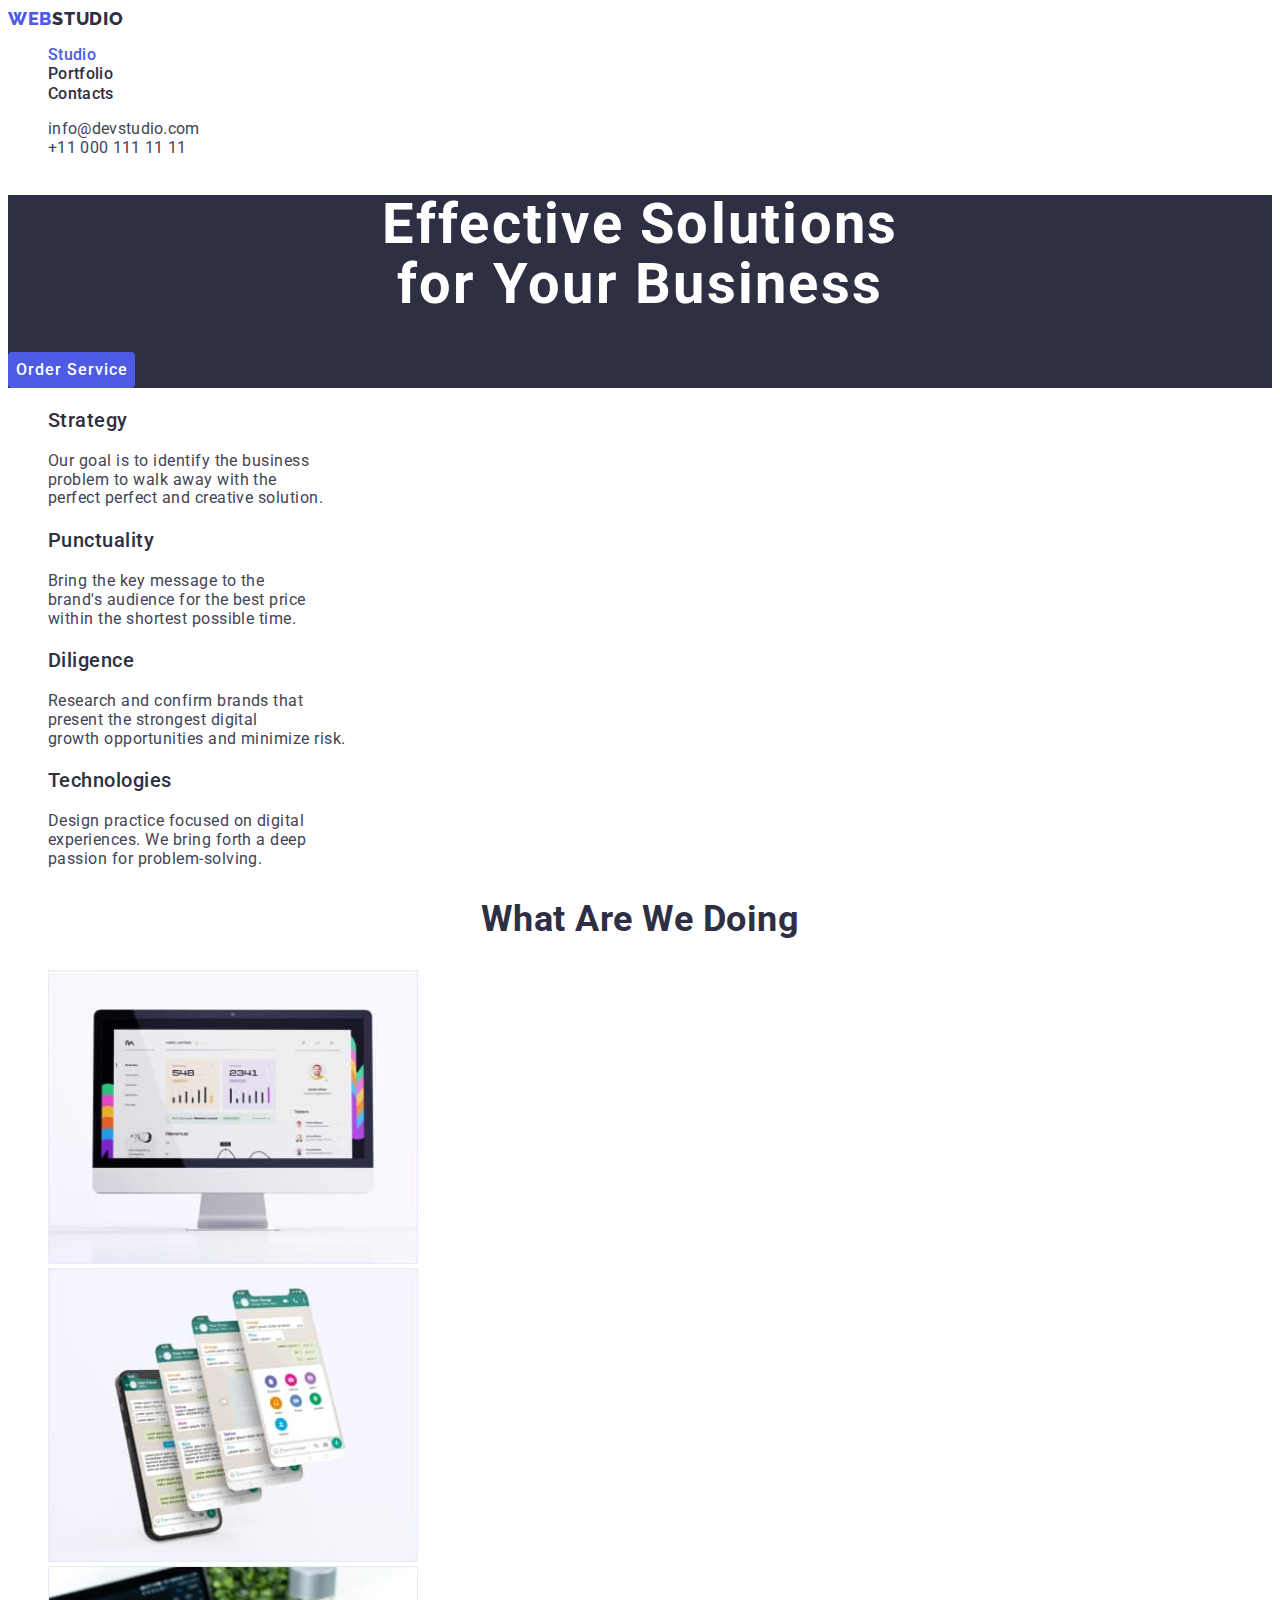
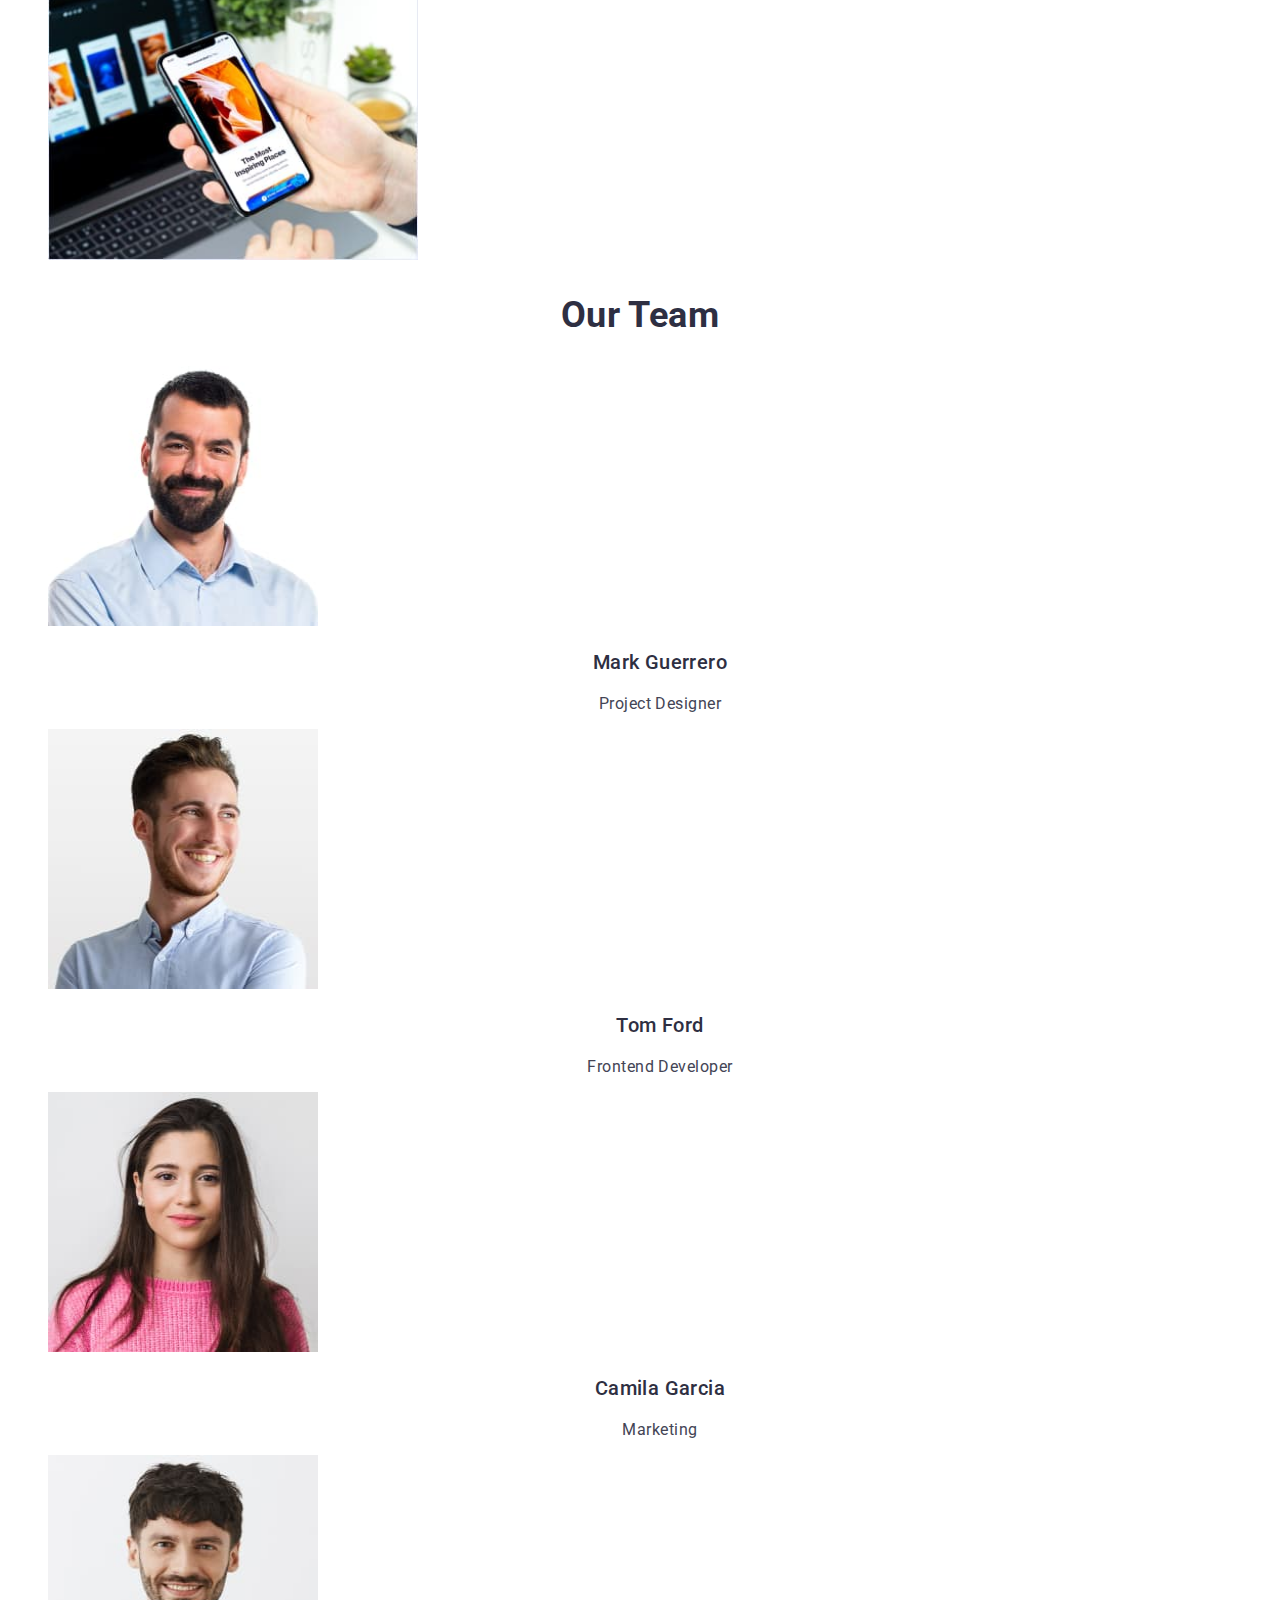
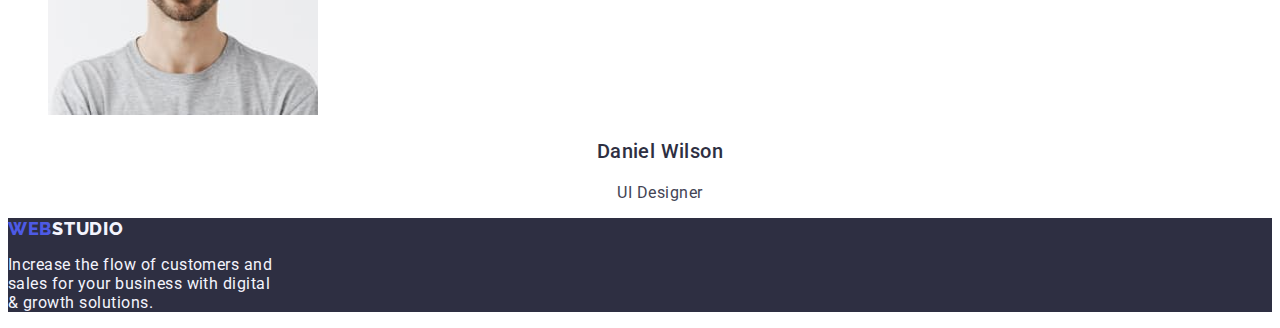
<file: index.html>
<!DOCTYPE html>
<html lang="en">
  <head>
    <meta charset="UTF-8" />
    <meta name="viewport" content="width=device-width, initial-scale=1.0" />
    <title>Studio</title>
    <link rel="stylesheet" href="./css/styles.css" />
    <link
      rel="stylesheet"
      href="https://fonts.googleapis.com/css2?family=Raleway:wght@800&family=Roboto:wght@400;500;700;900&display=swap"
    />
  </head>
  <body>
    <!-- Header section -->
    <header class="page-header">
      <nav>
        <a class="logo-link" href="index.html">
          <span class="logo">WEB</span><span class="studio">STUDIO</span>
        </a>

        <ul class="nav-menu list">
          <li>
            <a class="page current" href="index.html">Studio</a>
          </li>
          <li>
            <a class="page" href="portfolio.html">Portfolio</a>
          </li>
          <li>
            <a class="page" href="">Contacts</a>
          </li>
        </ul>
      </nav>

      <!-- Contact Section-->
      <ul class="contact-menu list">
        <li>
          <a class="item" href="mailto:info@devstudio.com"
            >info@devstudio.com</a
          >
        </li>
        <li>
          <a class="item" href="tel:+110001111111">+11 000 111 11 11</a>
        </li>
      </ul>
    </header>

    <!-- Main section -->
    <main>
      <!-- Section 1 -->
      <section class="hero bg-hero">
        <div>
          <h1 class="hero-title">Effective Solutions <br> for Your Business</h1>
          <button class="button primary" type="button">Order Service</button>
        </div>
      </section>

      <!-- Section 2 -->
      <section class="section">
        <div class="container">
          <ul class="benefits list">
            <li>
              <h3 class="title">Strategy</h3>
              <p class="description">
                Our goal is to identify the business <br>
                problem to walk away with the <br>
                perfect perfect and creative solution.
              </p>
            </li>
            <li>
              <h3 class="title">Punctuality</h3>
              <p class="description">
                Bring the key message to the <br>
                brand's audience for the best price <br>
                within the shortest possible time.
              </p>
            </li>
            <li>
              <h3 class="title">Diligence</h3>
              <p class="description">
                Research and confirm brands that <br>
                present the strongest digital <br>
                growth opportunities and minimize risk.
              </p>
            </li>
            <li>
              <h3 class="title">Technologies</h3>
              <p class="description">
                Design practice focused on digital <br>
                experiences. We bring forth a deep <br>
                passion for problem-solving.
              </p>
            </li>
          </ul>
        </div>
      </section>

      <!-- Section 3 -->
      <section class="section">
        <div class="container">
          <!-- What We Do section -->
          <h2 class="section-title">What Are We Doing</h2>

          <ul class="what-we-do list">
            <li>
              <img
                src="images/img-1.jpg"
                alt="Monitor"
                width="370"
                height="294"
              />
            </li>
            <li>
              <img
                src="images/img-2.jpg"
                alt="Phone"
                width="370"
                height="294"
              />
            </li>
            <li>
              <img
                src="images/img-3.jpg"
                alt="Application"
                width="370"
                height="294"
              />
            </li>
          </ul>
        </div>
      </section>

      <!-- Section 4 -->
      <section class="section">
        <div class="container">
          <!-- Our team section -->
          <h2 class="section-title">Our Team</h2>
          <ul class="team list">
            <li>
              <img
                src="images/mark-guerrero.jpg"
                alt="Project Designer"
                width="270"
                height="260"
              /><br />
              <h3 class="name">Mark Guerrero</h3>
              <p class="position">Project Designer</p>
            </li>
            <li>
              <img
                src="images/tom-ford.jpg"
                alt="Frontend Developer"
                width="270"
                height="260"
              /><br />
              <h3 class="name">Tom Ford</h3>
              <p class="position">Frontend Developer</p>
            </li>
            <li>
              <img
                src="images/camila-garcia.jpg"
                alt="Marketing"
                width="270"
                height="260"
              /><br />
              <h3 class="name">Camila Garcia</h3>
              <p class="position">Marketing</p>
            </li>
            <li>
              <img
                src="images/daniel-wilson.jpg"
                alt="UI Designer"
                width="270"
                height="260"
              /><br />
              <h3 class="name">Daniel Wilson</h3>
              <p class="position">UI Designer</p>
            </li>
          </ul>
        </div>
      </section>
    </main>

    <!-- Footer section -->
    <footer class="page-footer bg-footer">
      <div>
        <a class="logo-link" href="index.html">
          <span class="logo">WEB</span><span class="studio-footer">STUDIO</span>
        </a>
        <p class="footer-description">
          Increase the flow of customers and<br />
          sales for your business with digital<br />
          & growth solutions.
        </p>
      </div>
    </footer>
  </body>
</html>
</file>
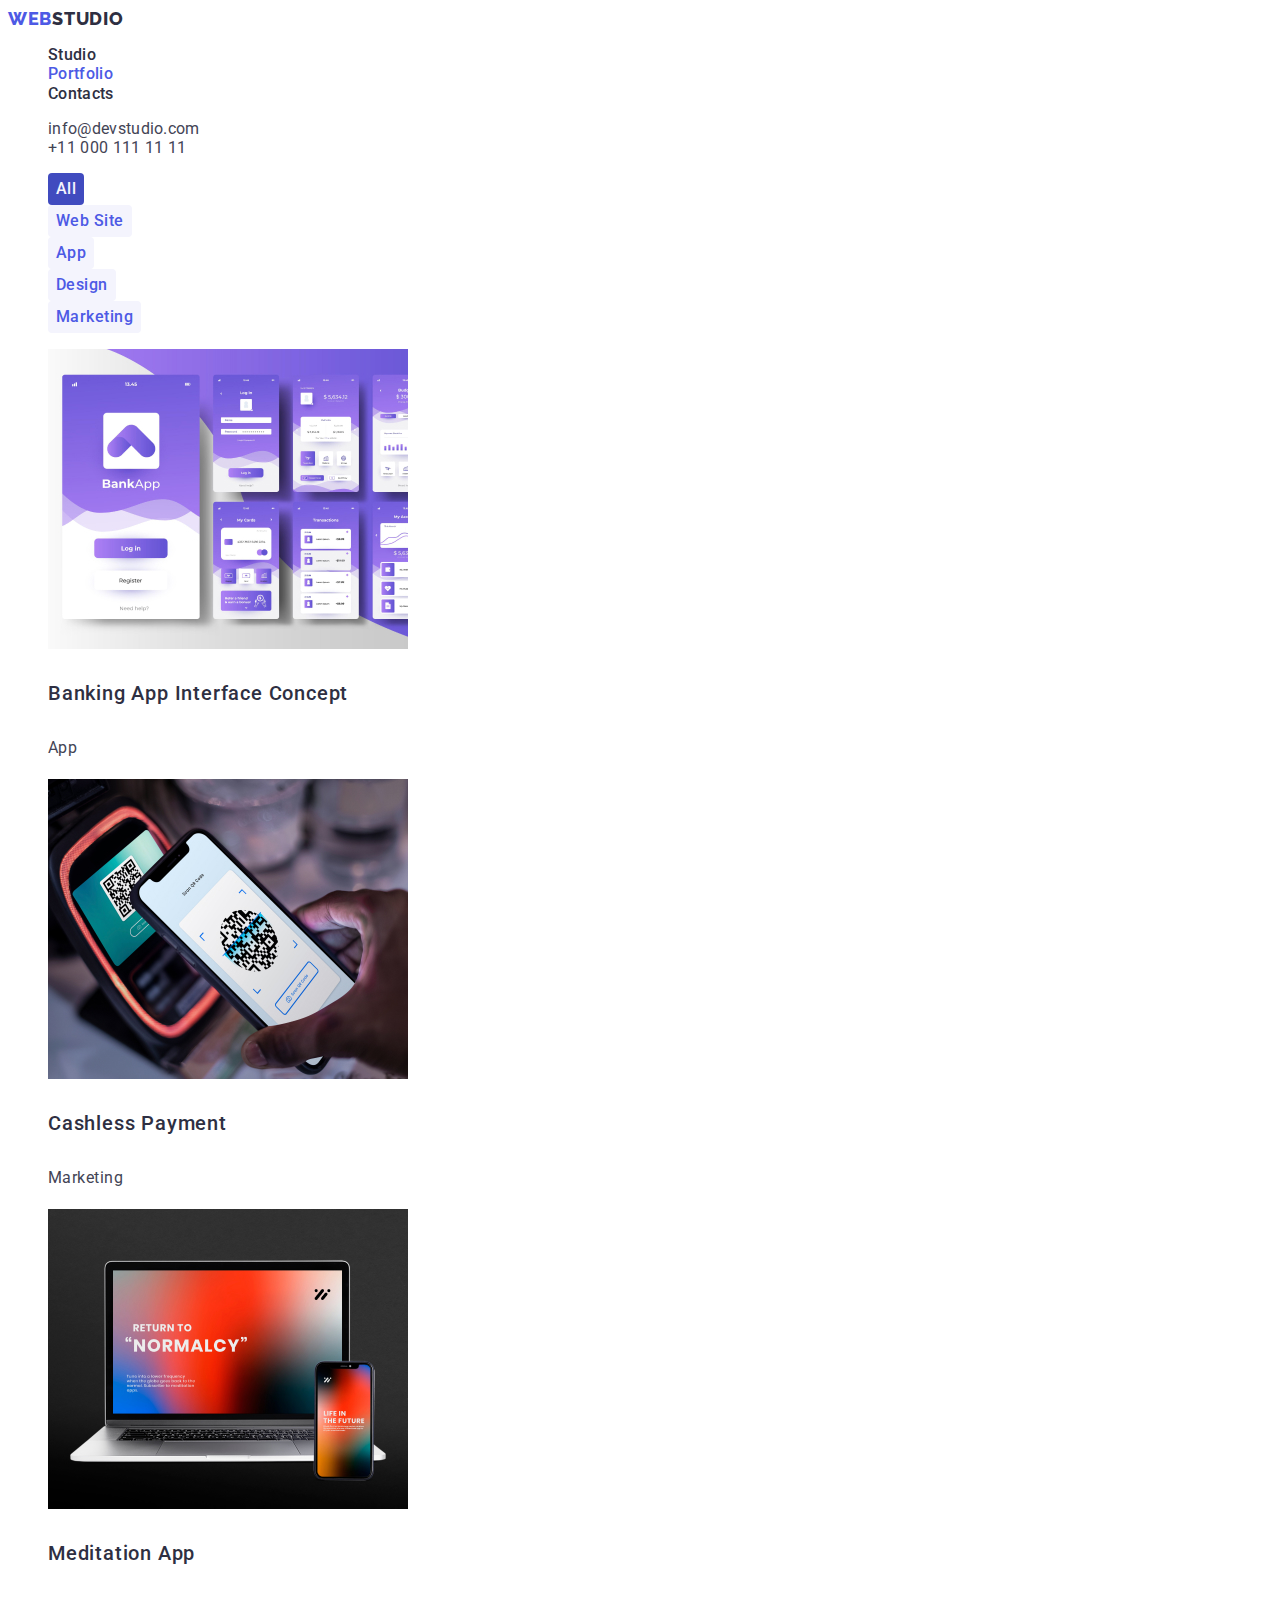
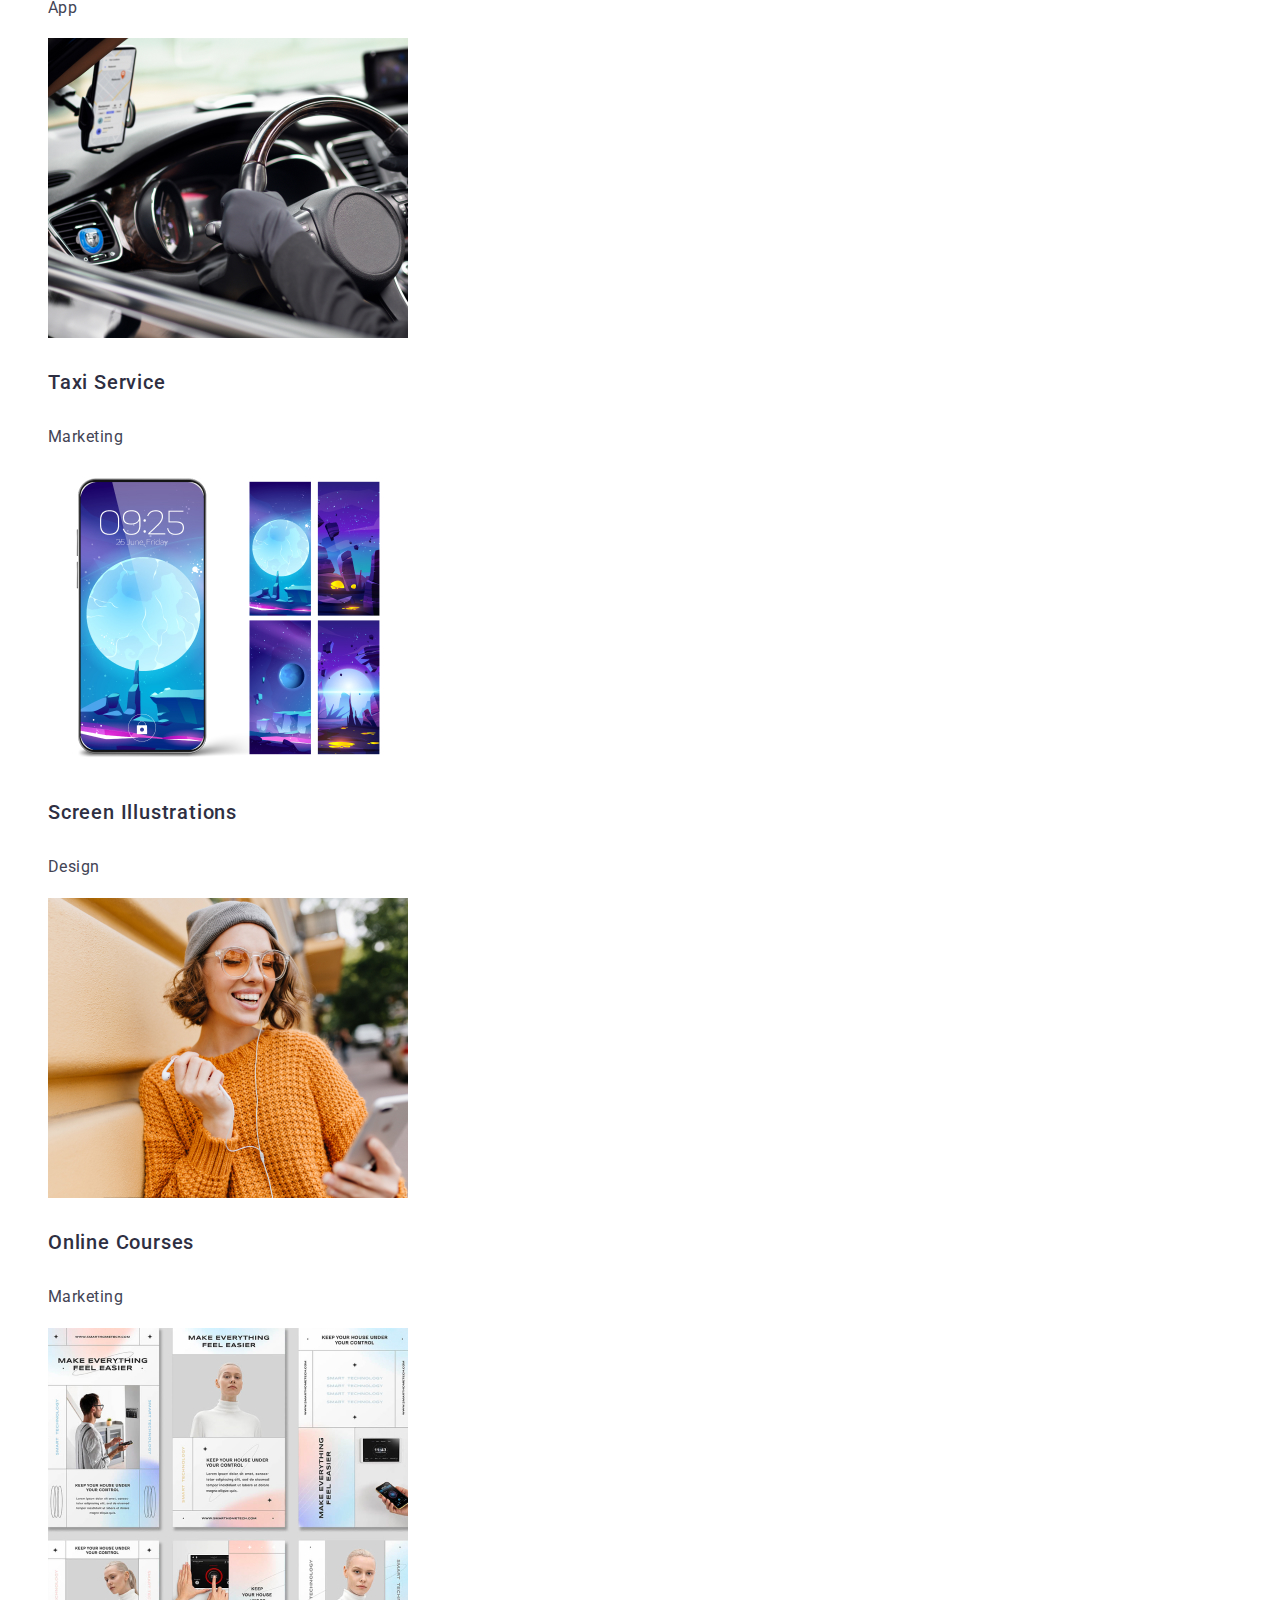
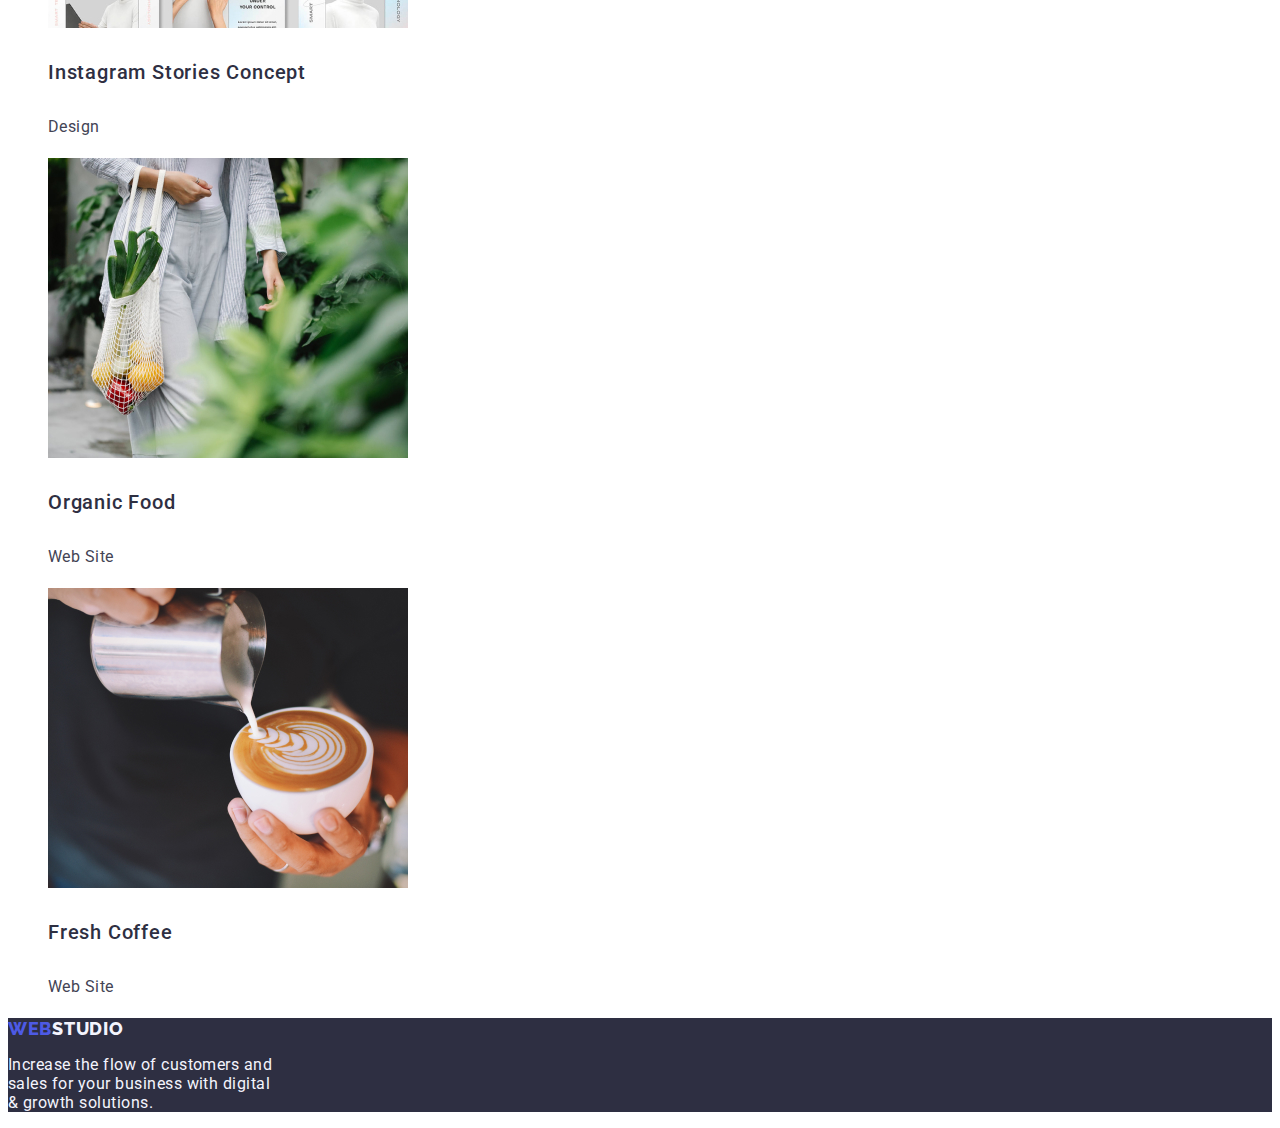
<file: portfolio.html>
<!DOCTYPE html>
<html lang="en">
  <head>
    <meta charset="UTF-8" />
    <meta name="viewport" content="width=device-width, initial-scale=1.0" />
    <title>Portfolio</title>
    <link rel="stylesheet" href="./css/styles.css" />
    <link
      rel="stylesheet"
      href="https://fonts.googleapis.com/css2?family=Raleway:wght@800&family=Roboto:wght@400;500;700;900&display=swap"
    />
  </head>
  <body>
    <!-- Header section -->
    <header class="page-header">
      <nav>
        <a class="logo-link" href="index.html">
          <span class="logo">WEB</span><span class="studio">STUDIO</span>
        </a>

        <ul class="nav-menu list">
          <li>
            <a class="page" href="index.html">Studio</a>
          </li>
          <li>
            <a class="page current" href="portfolio.html">Portfolio</a>
          </li>
          <li>
            <a class="page" href="">Contacts</a>
          </li>
        </ul>
      </nav>

      <!-- Contact Section-->
      <ul class="contact-menu list">
        <li>
          <a class="item" href="mailto:info@devstudio.com"
            >info@devstudio.com</a
          >
        </li>
        <li>
          <a class="item" href="tel:+110001111111">+11 000 111 11 11</a>
        </li>
      </ul>
    </header>
    <!-- Main section -->
    <main>
      <!-- Buttons Section -->
      <section>
        <div class="container">
          <ul class="filters list">
            <li>
              <button class="button filter current" type="button">All</button>
            </li>
            <li>
              <button class="button filter" type="button">Web Site</button>
            </li>
            <li>
              <button class="button filter" type="button">App</button>
            </li>
            <li>
              <button class="button filter" type="button">Design</button>
            </li>
            <li>
              <button class="button filter" type="button">Marketing</button>
            </li>
          </ul>
          <!-- Row Section -->
          <ul class="projects list">
            <li>
              <a href="" class="project">
                <img
                  src="images/row1-card1.jpg"
                  alt="Banking App Interface Concept"
                /><br />
                <h3 class="name">Banking App Interface Concept</h3>
                <p class="type">App</p>
              </a>
            </li>
            <li>
              <a href="" class="project">
                <img src="images/row1-card2.jpg" alt="Cashless Payment" /><br />
                <h3 class="name">Cashless Payment</h3>
                <p class="type">Marketing</p>
              </a>
            </li>
            <li>
              <a href="" class="project">
                <img src="images/row1-card3.jpg" alt="Meditation App" /><br />
                <h3 class="name">Meditation App</h3>
                <p class="type">App</p>
              </a>
            </li>
            <li>
              <a href="" class="project">
                <img
                  src="images/row2-card1.jpg"
                  alt="Banking App Interface Concept"
                /><br />
                <h3 class="name">Taxi Service</h3>
                <p class="type">Marketing</p>
              </a>
            </li>
            <li>
              <a href="" class="project">
                <img src="images/row2-card2.jpg" alt="Cashless Payment" /><br />
                <h3 class="name">Screen Illustrations</h3>
                <p class="type">Design</p>
              </a>
            </li>
            <li>
              <a href="" class="project">
                <img src="images/row2-card3.jpg" alt="Meditation App" /><br />
                <h3 class="name">Online Courses</h3>
                <p class="type">Marketing</p>
              </a>
            </li>
            <li>
              <a href="" class="project">
                <img
                  src="images/row3-card1.jpg"
                  alt="Banking App Interface Concept"
                /><br />
                <h3 class="name">Instagram Stories Concept</h3>
                <p class="type">Design</p>
              </a>
            </li>
            <li>
              <a href="" class="project">
                <img src="images/row3-card2.jpg" alt="Cashless Payment" /><br />
                <h3 class="name">Organic Food</h3>
                <p class="type">Web Site</p>
              </a>
            </li>
            <li>
              <a href="" class="project">
                <img src="images/row3-card3.jpg" alt="Meditation App" /><br />
                <h3 class="name">Fresh Coffee</h3>
                <p class="type">Web Site</p>
              </a>
            </li>
          </ul>
        </div>
      </section>
      <!-- Footer section -->
      <footer class="page-footer bg-footer">
        <div>
          <a class="logo-link" href="index.html">
            <span class="logo">WEB</span
            ><span class="studio-footer">STUDIO</span>
          </a>
          <p class="footer-description">
            Increase the flow of customers and<br />
          sales for your business with digital<br />
          & growth solutions.
        </div>
      </footer>
    </main>
  </body>
</html>
</file>
<file: css/styles.css>
@import url("https://fonts.googleapis.com/css2?family=Raleway:wght@800&family=Roboto:wght@400;500;700;900&display=swap");

:root {
  --iris: #4d5ae5;
  --navyblue: #2e2f42;
  --black: #000000;
  --slate: #434455;
  --white: #ffffff;
  --ocean: #404bbf;
  --cloud: #f4f4fd;
  --cornflower: #e7e9fc;
}

body {
  font-family: "roboto", sans-serif;
  font-size: 16px;
  letter-spacing: 0.03em;
  color: var(--slate);
}

.list {
  list-style-type: none;
}

.logo-link {
  text-decoration: none;
  font-family: "raleway", sans-serif;
  font-size: 18px;
  font-weight: 800;
  line-height: 1.17;
  letter-spacing: 0.04em;
}

.logo {
  color: var(--iris);
}

.studio {
  color: var(--navyblue);
}

.nav-menu .page {
  text-decoration: none;
  color: var(--navyblue);
  font-weight: 500;
  line-height: 1.14;
  letter-spacing: 0.02em;
}

.nav-menu .page:hover,
.nav-menu .page:focus,
.nav-menu .page.current,
.contact-menu .item:hover,
.contact-menu .item:focus {
  color: var(--iris);
}

.contact-menu .item {
  text-decoration: none;
  color: var(--slate);
  font-weight: 400;
  line-height: 1.14;
  letter-spacing: 0.02em;
}

.bg-hero {
  background-color: var(--navyblue);
}

.hero-title {
  color: var(--white);
  font-size: 56px;
  line-height: 1.07;
  letter-spacing: 0.04em;
  text-align: center;
}

.bg-team {
  background-color: var(--cloud);
}

.button.primary {
  color: var(--white);
  background: var(--iris);
  line-height: 1.87;
  letter-spacing: 0.06em;
}

.button.primary:hover,
.button.primary:focus {
  background-color: var(--ocean);
}

.benefits .title {
  color: var(--navyblue);
  font-size: 20px;
  font-weight: 500;
}

.benefits .description {
  color: var(--slate);
  font-size: 16px;
  font-weight: 400;
  line-height: 1.17;
}

.section-title {
  color: var(--navyblue);
  font-size: 36px;
  line-height: 1.17;
  text-align: center;
}

.team .name {
  color: var(--navyblue);
  font-size: 20px;
  font-weight: 500;
  letter-spacing: 0.02em;
  text-align: center;
}

.team .position {
  color: var(--slate);
  font-size: 16px;
  font-weight: 400;
  text-align: center;
}

.studio-footer {
  color: var(--cloud);
}

.page-footer.bg-footer {
  background: var(--navyblue);
}

.footer-description {
  color: var(--cloud);
}

/* Portfolio CSS*/

.button {
  border-color: transparent;
  font-family: inherit;
  font-size: 16px;
  font-weight: 500;
  line-height: 1.5px;
  letter-spacing: 0.03em;
  cursor: pointer;
  border-radius: 4px;
}

.button.filter {
  background: var(--cloud);
  color: var(--iris);
  font-weight: 500;
  line-height: 1.62;
}

.button.filter:hover,
.button.filter:focus,
.button.filter.current {
  background-color: var(--ocean);
  color: var(--cloud);
}

.project {
  text-decoration: none;
}

.project .name {
  font-size: 20px;
  font-weight: 500;
  line-height: 2;
  letter-spacing: 0.04em;
  color: var(--navyblue);
}

.type {
  color: var(--slate);
  font-weight: 400;
  line-height: 1.87;
}
</file>
